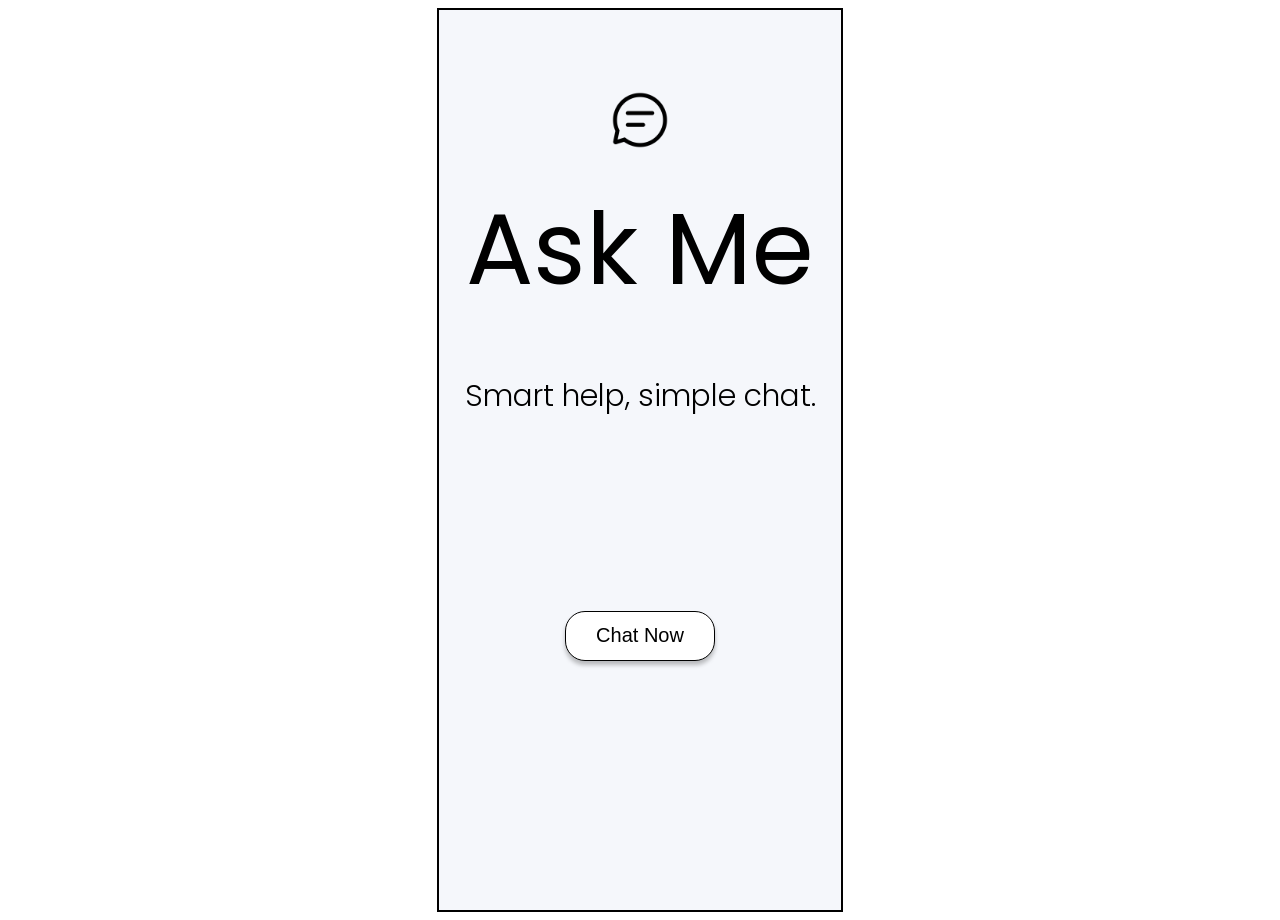
<file: Chat Bot/index.html>
<!DOCTYPE html>
<html lang="en">

<head>
    <meta charset="UTF-8">
    <meta name="viewport" content="width=device-width, initial-scale=1.0">
    <title>App</title>
    <link rel="stylesheet" href="./css/style.css">
</head>

<body>

    <section class="app">
        <nav class="top">
            <div class="hearder">
                <img src="img/chat-comment.png" alt="" class="i-con">

                <h1 class="head">Ask Me</h1>

                <h4 class="body">Smart help, simple chat.</h4>
            
            </div>
        </nav>


        <section>
            <div class="btn">
                <a href="chat.html">
                <button class="btn-pr">Chat Now</button>
                </a>
            </div>
        </section>
        
    </section>

    
</body>

</html>
</file>
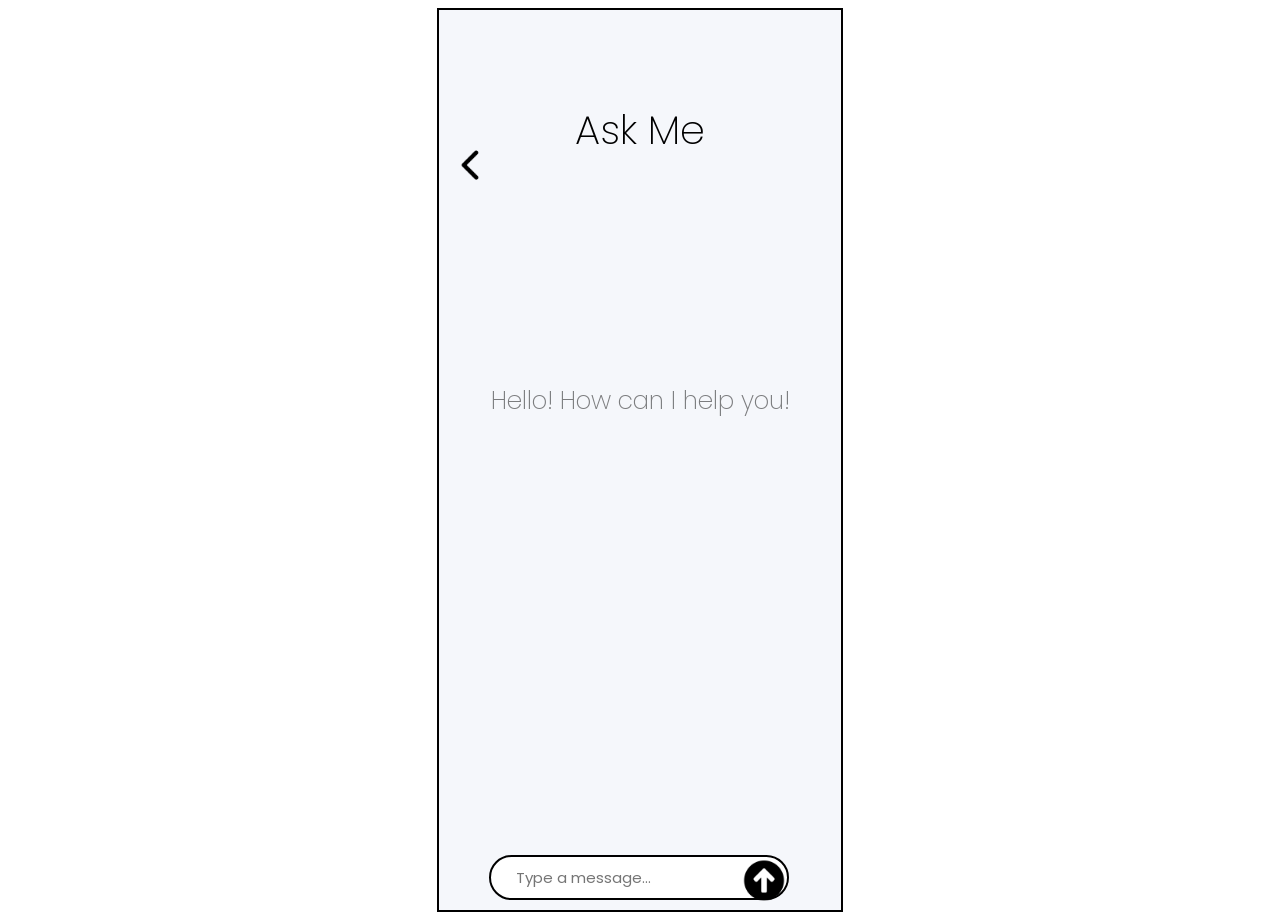
<file: Chat Bot/chat.html>
<!DOCTYPE html>
<html lang="en">
<head>
    <meta charset="UTF-8">
    <meta name="viewport" content="width=device-width, initial-scale=1.0">
    <title>Document</title>
    <link rel="stylesheet" href="./css/style.css">
</head>
<body>
    
    <section class="app">
        <nav class="top">
            <div class="header">
                <a href="index.html">
                <img src="img/left.png" alt="" class="icon-1">
                </a>
                <h1 class="head-1">Ask Me</h1>
            </div>
        </nav>
        <section class="body-1">
            <div class="body-pr" id="body-pr">
                <h2 class="body-1">Hello! How can I help you!</h2>
                 
            </div>
        </section>

        <section class="buttom">
            <div class="input-box">
               <input type="" placeholder="Type a message..." class="int" id="int">
               <span><img src="img/back-to-top.png" alt="" class="enter-icon" id="enter-icon"></span>
            </div>
        </section>
        
    </section>
    <script src="./js/script.js"></script>
</body>
</html>
</file>
<file: Chat Bot/css/style.css>
/* LANDING PAGE CSS ----------------->>>>*/



@import url('https://fonts.googleapis.com/css2?family=Open+Sans:ital,wght@0,300..800;1,300..800&family=Poppins:ital,wght@0,100;0,200;0,300;0,400;0,500;0,600;0,700;0,800;0,900;1,100;1,200;1,300;1,400;1,500;1,600;1,700;1,800;1,900&display=swap');

.app{
    max-width: 402px;
    height:874px;
    border: 2px solid black;
    margin: auto;
    min-height: 100vh;
    display: flex;
    flex-direction: column;
    background-color: #F5F7FB;
    position: relative;
    height: 100vh;

    
    
}

.top{
    flex: 0.7;
    display: flex;
    flex-direction: column;
    align-items: center;
    justify-content:flex-start;
    text-align: center;
    flex-shrink: 0;
    padding: 10px 0;

}

.top h1{
    margin-top:auto;
    
}

.i-con{
    max-width: 100%;
    height: 100px;
    align-items: center;
    margin-top: 50px;

}

.head{
    font-size: 100px;
    margin-bottom: 50px;
    font-family: "Poppins", sans-serif;
  font-weight: 400;
  font-style: normal;
}

.body{
    font-size: 30px;
    font-family: "Poppins", sans-serif;
  font-weight: 300;
  font-style: normal;
}

.btn{
    display: flex;
    flex-direction: column;
    align-items: center;
    justify-content: center;
    text-align: center;
}

.btn-pr{
    width: 150px;
    height: 50px;
    background-color: #ffffff;
    color:000000;
    font-size: 20px;
    border-radius: 20px ;
    border:1px solid #000000;
    box-shadow: 0px 4px 4px rgba(0, 0, 0, 0.25);
    cursor: pointer;

}

.btn-pr:hover{
    opacity:0.7;
}





/******************** CHAT PAGE CSS **********************/

.header{
    display: flex;
    flex-direction: row;
    align-items: center;
    justify-content: center;
    position: relative;
    
}


.icon-1{
    max-width: 50px;
    height: auto;
    margin-top: 30px;
    cursor: pointer;
    position:absolute;
    right:210px;

}

.head-1{
    font-size: 40px;
    font-family: "Poppins", sans-serif;
  font-weight: 200;
  font-style: normal;
  padding-top: 80px;
 
}

.body-pr{
    display: flex;
    flex-direction: column;
    flex: 1;
    overflow-y: auto;
    padding-bottom: 90px;
    height: 100%;
    padding: 10px;
    box-sizing: border-box;

}

.body-1{
    font-size: 25px;
    font-family: "Poppins", sans-serif;
  font-weight: 200;
  font-style: normal;
  text-align: center;
  margin-bottom: 100px;
  opacity: 0.7;
  flex: 1;
  overflow: hidden;
  
}


.buttom{
    display: flex;
    flex-direction: column;
    align-items: center;
    justify-content: center;
    margin-top: auto;
    padding-bottom: 20px;
    position: absolute;
    bottom: 0;
    left: 0;
    width: 100%;
    flex-shrink: 0;
    padding: 10px 0;
    
    
}


.int{
    
    width: 300px;
    height: 50px;
    border-radius: 20px;
    border: 2px solid #000000;
    align-items: center;

}

.input-box{
  position: absolute;
  bottom: 10px;
  left: 0;
  width: 100%;
  box-sizing: border-box;
  padding-left: 50px;
}


.input-box input{
    width: 300px;
    height: 45px;
    padding: 0 25px;
    border-radius: 25px;
    font-size: 15px;
    font-family: "Poppins", sans-serif;
  font-weight: 400;
  font-style: normal;
  box-sizing: border-box;
}


.enter-icon{
    width: 50px;
    position: absolute;
    padding-right:50px;
    padding-bottom: 10px;
    transform: translateX(-50%);
    
    align-items: center;
    cursor: pointer;

}

.user-msg {
  align-self: flex-end;
  background: #4f7cff;
  color: #fff;
  padding: 10px 14px;
  border-radius: 16px 16px 4px 16px;
  margin: 6px 0;
  max-width: 75%;
  font-size: 14px;
}

.bot-msg {
  align-self: flex-start;
  background: #e9e9e9;
  color: #000;
  padding: 10px 14px;
  border-radius: 16px 16px 16px 4px;
  margin: 6px 0;
  max-width: 75%;
  font-size: 14px;
}


.msg-time {
  font-size: 10px;
  color: #666;
  display: block;
  margin-top: 4px;
  text-align: right;
}
</file>
